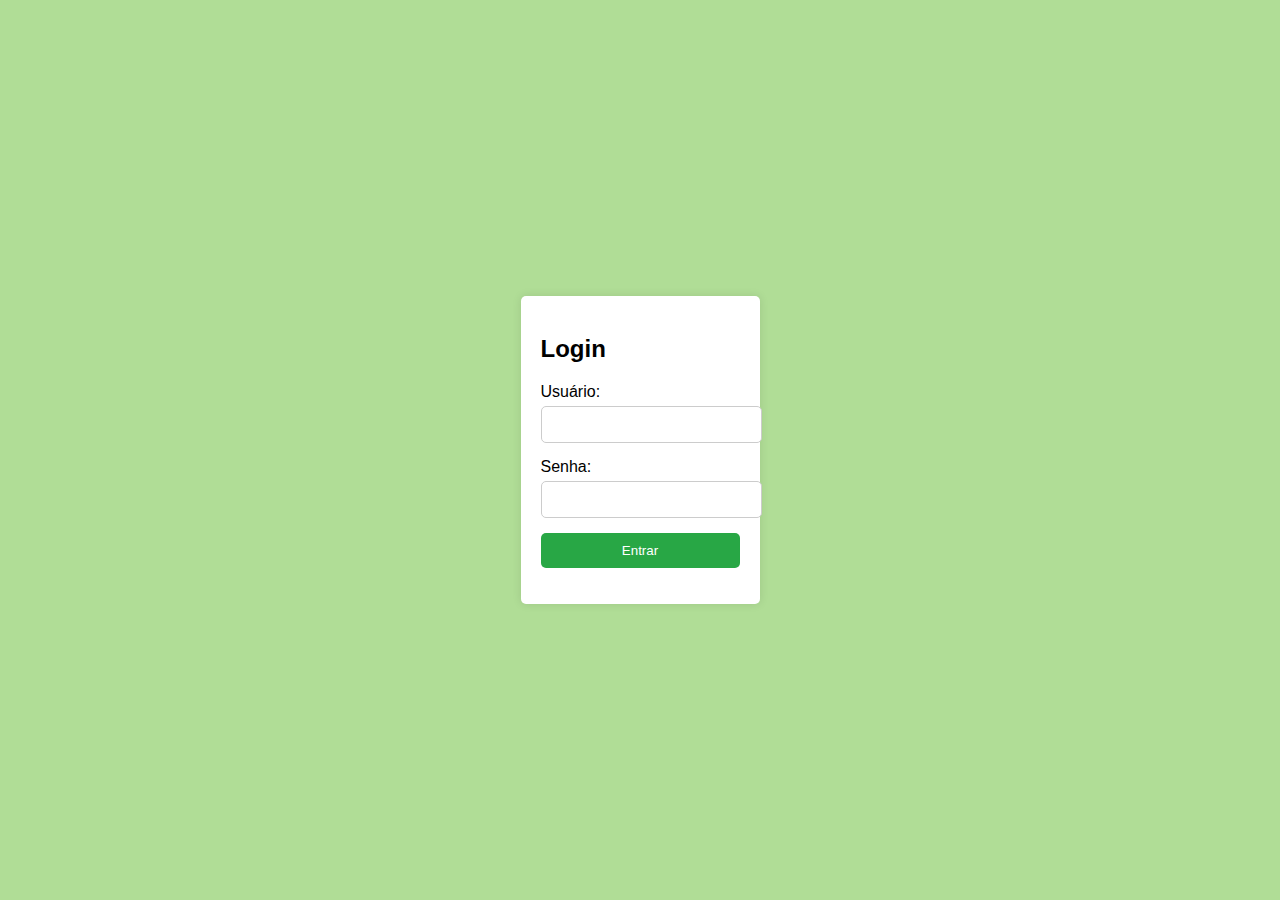
<file: CODIGO TIAW ATUALIZADO/login/index.html>
<!DOCTYPE html>
<html lang="pt-BR">
<head>
    <meta charset="UTF-8">
    <meta name="viewport" content="width=device-width, initial-scale=1.0">
    <link rel="stylesheet" href="style.css">
    <title>Tela de Login</title>
</head>
<body>
    <div class="login-container">
        <h2>Login</h2>
        <form id="loginForm">
            <div class="input-group">
                <label for="username">Usuário:</label>
                <input type="text" id="username" required>
            </div>
            <div class="input-group">
                <label for="password">Senha:</label>
                <input type="password" id="password" required>
            </div>
            <button type="submit">Entrar</button>
            <p id="error-message" class="error-message"></p>
        </form>
    </div>
    <script src="app.js"></script>
</body>
</html>
</file>
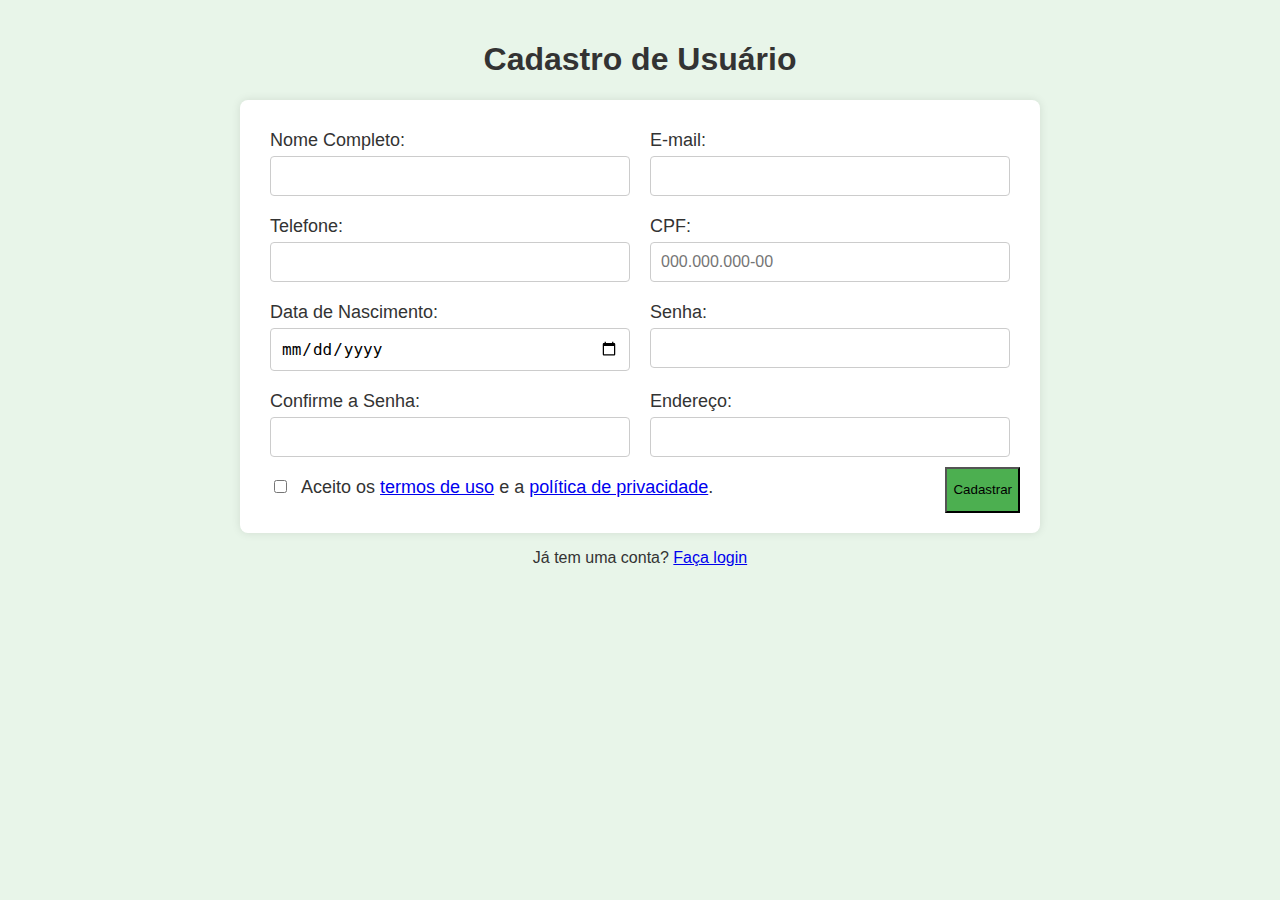
<file: CODIGO TIAW/cadastro de usuario/index.html>
<!DOCTYPE html>
<html lang="pt-BR">
<head>
    <meta charset="UTF-8">
    <meta name="viewport" content="width=device-width, initial-scale=1.0">
    <title>Cadastro de Usuário</title>
    <link rel="stylesheet" href="style.css">
</head>
<body>
    <header>
        <h1>Cadastro de Usuário</h1>
    </header>
    <main>
        <form id="registrationForm">
            <div class="form-group">
                <label for="fullName">Nome Completo:</label>
                <input type="text" id="fullName" name="fullName" required>
            </div>

            <div class="form-group">
                <label for="email">E-mail:</label>
                <input type="email" id="email" name="email" required>
            </div>

            <div class="form-group">
                <label for="phone">Telefone:</label>
                <input type="tel" id="phone" name="phone">
            </div>

            <div class="form-group">
                <label for="cpf">CPF:</label>
                <input type="text" id="cpf" name="cpf" required placeholder="000.000.000-00">
            </div>

            <div class="form-group">
                <label for="dob">Data de Nascimento:</label>
                <input type="date" id="dob" name="dob">
            </div>

            <div class="form-group">
                <label for="password">Senha:</label>
                <input type="password" id="password" name="password" required>
            </div>

            <div class="form-group">
                <label for="confirmPassword">Confirme a Senha:</label>
                <input type="password" id="confirmPassword" name="confirmPassword" required>
            </div>

            <div class="form-group">
                <label for="address">Endereço:</label>
                <input type="text" id="address" name="address">
            </div>

            <div class="form-group">
                <label>
                    <input type="checkbox" id="terms" name="terms" required>
                    Aceito os <a href="#">termos de uso</a> e a <a href="#">política de privacidade</a>.
                </label>
            </div>

            <button type="submit">Cadastrar</button>
        </form>
        <p>Já tem uma conta? <a href="login.html">Faça login</a></p>
    </main>
    <script src="data.js"></script> 
</body>
</html>
</file>
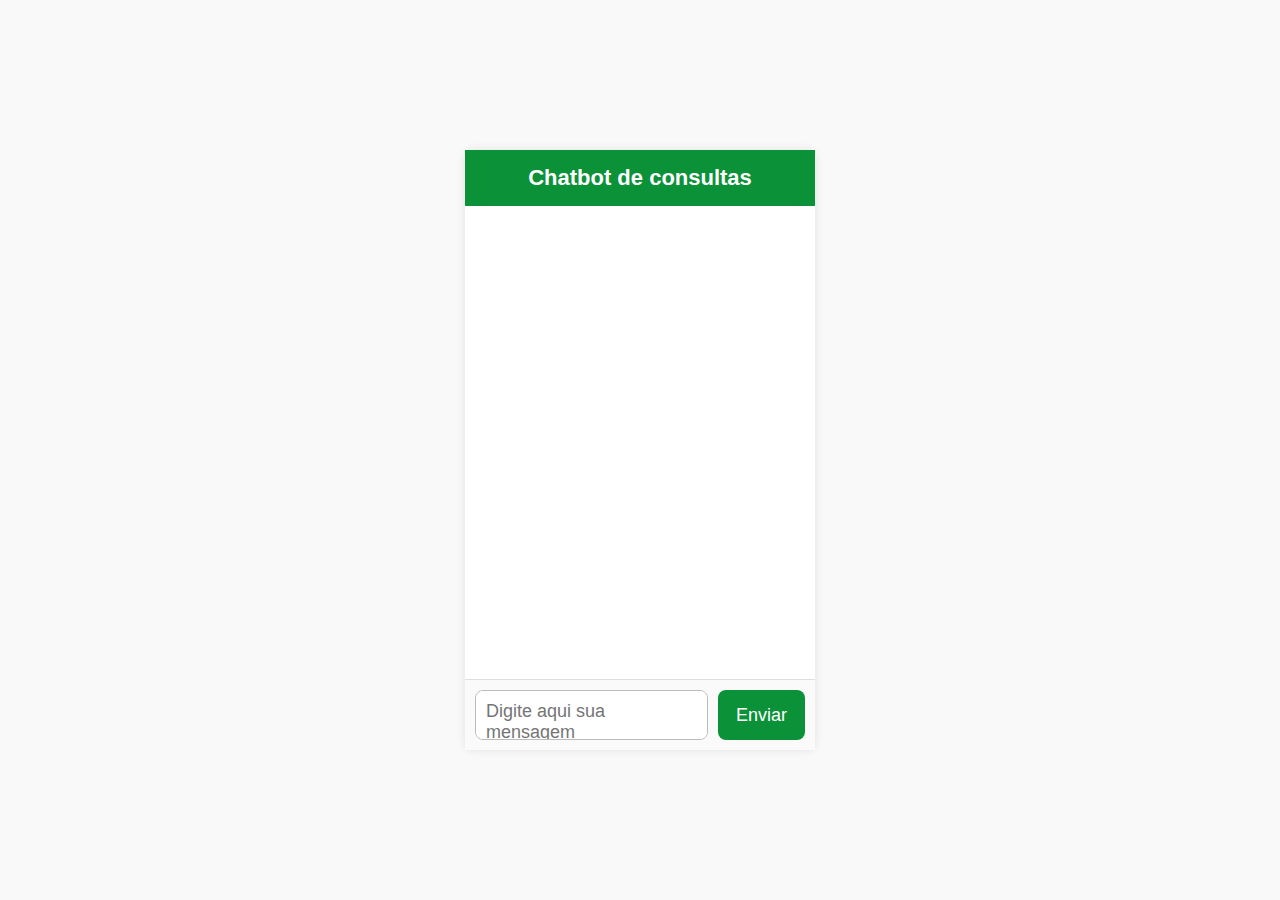
<file: CODIGO TIAW/chat bot/index.html>
<!DOCTYPE html>
<html lang="pt-BR">
<head>
<meta charset="UTF-8" />
<meta name="viewport" content="width=device-width, initial-scale=1, maximum-scale=1, user-scalable=no" />
<title>Chatbot de Agendamento</title>
<link rel="stylesheet" href="style.css">
</head>
<body>
    <script src="app.js"></script>
  <main class="chat-container" role="main" aria-label="Chatbot para agendamento de consultas">
    <header>Chatbot de consultas</header>
    <section class="messages" aria-live="polite" aria-relevant="additions" id="chatMessages" tabindex="0"></section>
    <div class="suggestions" aria-label="Opções sugeridas" id="suggestions"></div>
    <form class="input-area" id="formChat" aria-label="Área de envio de mensagens">
      <label for="inputMessage" class="visually-hidden">Digite sua mensagem</label>
      <textarea id="inputMessage" rows="1" placeholder="Digite aqui sua mensagem" aria-required="true" aria-describedby="inputHint"></textarea>
      <button type="submit" aria-label="Enviar mensagem">Enviar</button>
    </form>
    <div id="inputHint" class="visually-hidden">Digite sua mensagem e pressione Enviar</div>
  </main>

</body>
</html>
</file>
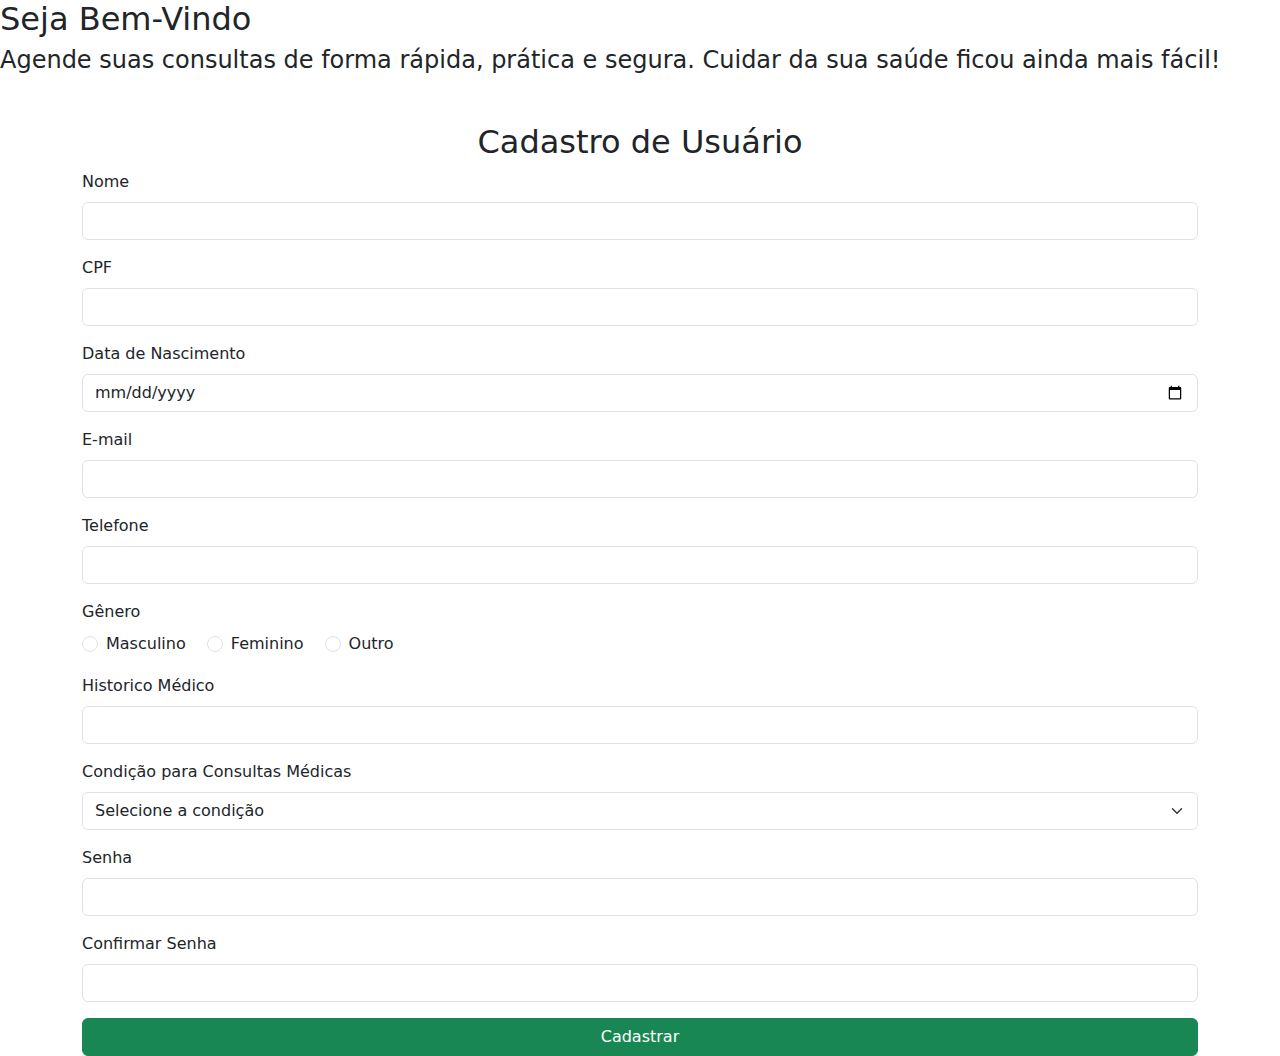
<file: coigo de tiaw/INDEX2.HTML>
<!DOCTYPE html>
<html lang="pt-br">

<head>
    <meta charset="UTF-8">
    <meta name="viewport" content="width=device-width, initial-scale=1.0">
    <title>Cadastro de Usuário</title>
    <!-- Bootstrap CSS -->
    <link href="https://cdn.jsdelivr.net/npm/bootstrap@5.3.0-alpha1/dist/css/bootstrap.min.css" rel="stylesheet">
</head>

<body>
<section>
<h2> Seja Bem-Vindo </h2>
 <h4> Agende suas consultas de forma rápida, prática e segura. Cuidar da sua saúde ficou ainda mais fácil! </h4>
</section>
<aside>
    <div class="container mt-5">
        <h2 class="text-center">Cadastro de Usuário</h2>
        <form>

            <!-- Nome -->
            <div class="mb-3">
                <label for="nome" class="form-label">Nome</label>
                <input type="text" class="form-control" id="nome" required>
            </div>

            <!-- CPF -->
            <div class="mb-3">
                <label for="cpf" class="form-label">CPF</label>
                <input type="text" class="form-control" id="cpf" required>
            </div>

            <!-- Data de Nascimento -->
            <div class="mb-3">
                <label for="dataNascimento" class="form-label">Data de Nascimento</label>
                <input type="date" class="form-control" id="dataNascimento" required>
            </div>

            <!-- E-mail -->
            <div class="mb-3">
                <label for="email" class="form-label">E-mail</label>
                <input type="email" class="form-control" id="email" required>
            </div>

            <!-- Telefone -->
            <div class="mb-3">
                <label for="telefone" class="form-label">Telefone</label>
                <input type="tel" class="form-control" id="telefone" required>
            </div>

            <!-- Gênero -->
            <div class="mb-3">
                <label class="form-label">Gênero</label>
                <div>
                    <div class="form-check form-check-inline">
                        <input class="form-check-input" type="radio" name="genero" id="generoMasc" value="Masculino" required>
                        <label class="form-check-label" for="generoMasc">Masculino</label>
                    </div>
                    <div class="form-check form-check-inline">
                        <input class="form-check-input" type="radio" name="genero" id="generoFem" value="Feminino" required>
                        <label class="form-check-label" for="generoFem">Feminino</label>
                    </div>
                    <div class="form-check form-check-inline">
                        <input class="form-check-input" type="radio" name="genero" id="generoOut" value="Outro" required>
                        <label class="form-check-label" for="generoOut">Outro</label>
                    </div>
                </div>
            </div>

            <!-- Local de residência -->
            <div class="mb-3">
                <label for="localResidencia" class="form-label">Historico Médico</label>
                <input type="text" class="form-control" id="localResidencia" required>
            </div>

            <!-- Condição para consultas médicas -->
            <div class="mb-3">
                <label for="condicaoMedica" class="form-label">Condição para Consultas Médicas</label>
                <select class="form-select" id="condicaoMedica" required>
                    <option value="">Selecione a condição</option>
                    <option value="Normal">Normal</option>
                    <option value="Urgente">Urgente</option>
                    <option value="Crônico">Crônico</option>
                </select>
            </div>
            
            <div class="mb-3">
                <label for="senha" class="form-label">Senha</label>
                <input type="password" class="form-control" id="senha" required>
            </div>

            <!-- Confirmar Senha -->
            <div class="mb-3">
                <label for="confirmarSenha" class="form-label">Confirmar Senha</label>
                <input type="password" class="form-control" id="confirmarSenha" required>
            </div>

            <!-- Botão de Submissão -->
            <button type="submit" class="btn btn-success w-100">Cadastrar</button>
        </form>
    </div>
</aside>
    <!-- Bootstrap JS, Popper.js -->
    <script src="https://cdn.jsdelivr.net/npm/@popperjs/core@2.11.6/dist/umd/popper.min.js"></script>
    <script src="https://cdn.jsdelivr.net/npm/bootstrap@5.3.0-alpha1/dist/js/bootstrap.min.js"></script>

</body>

</html>
</file>
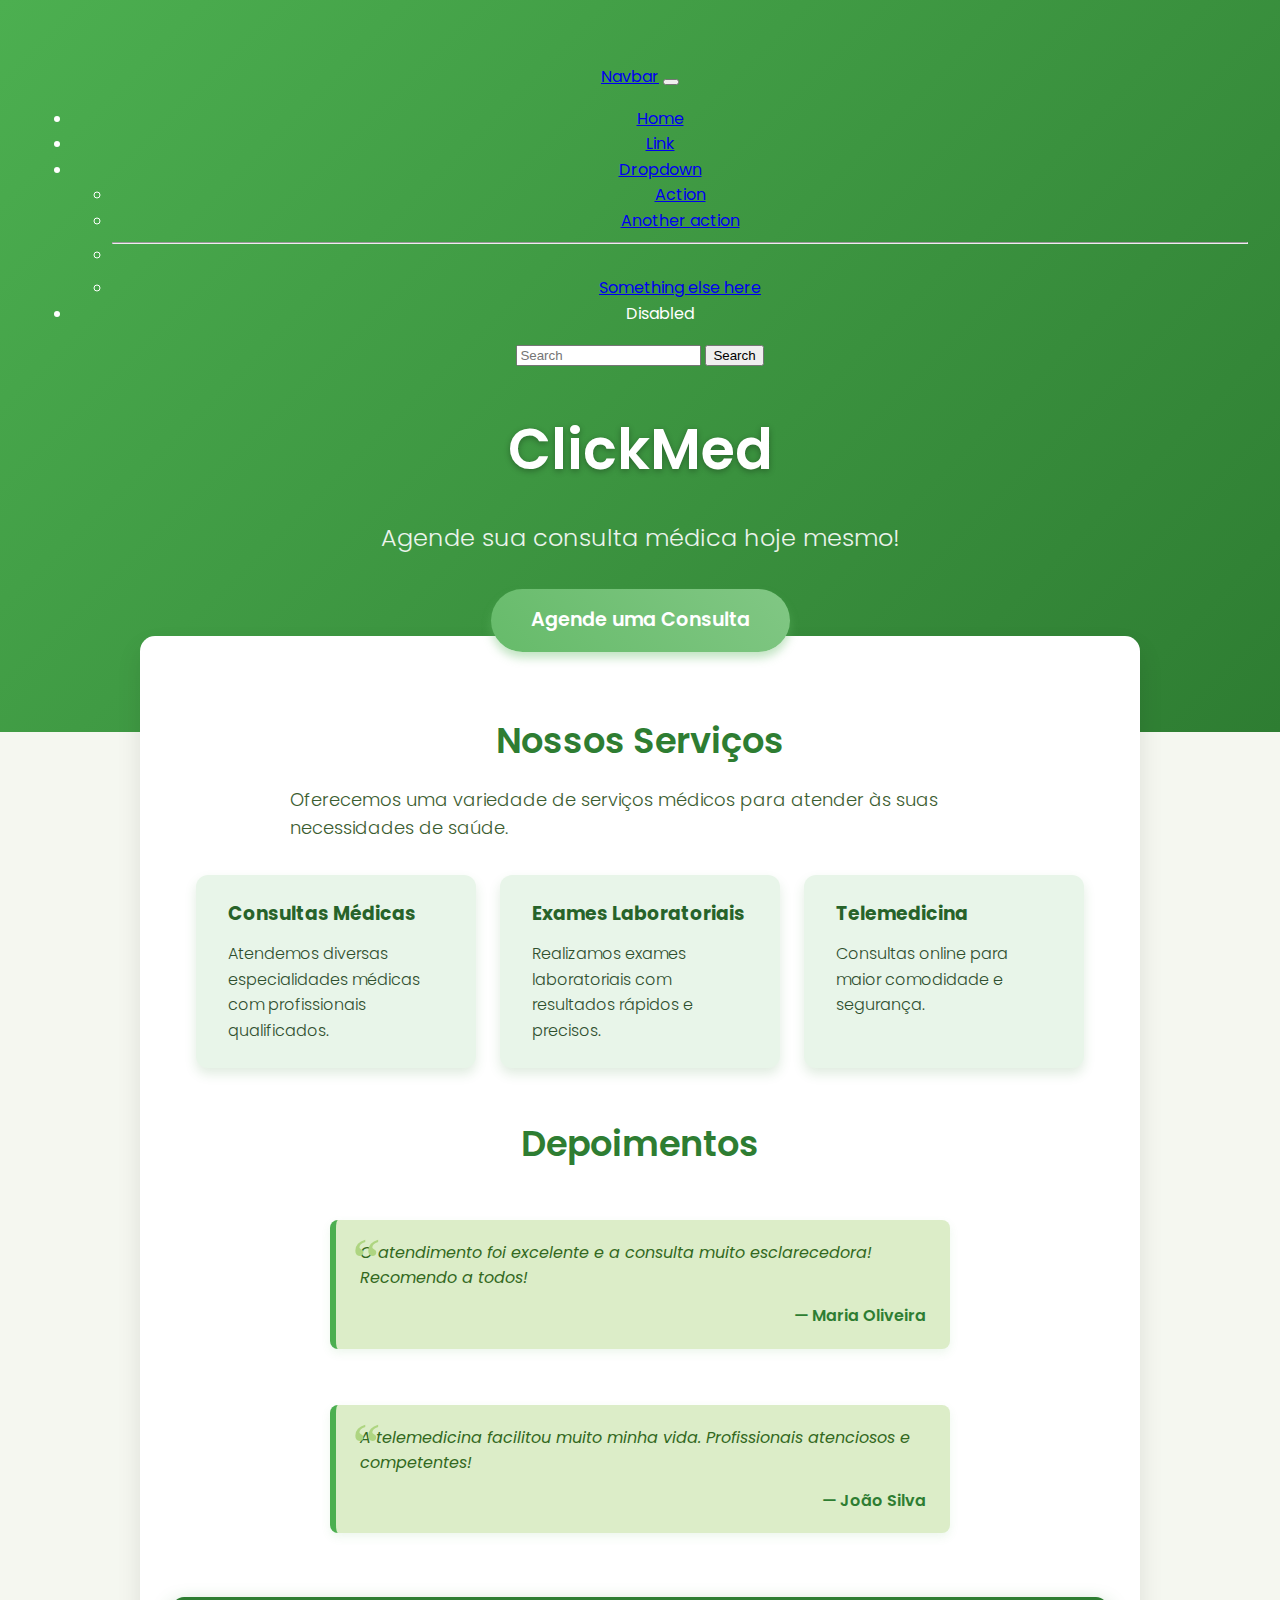
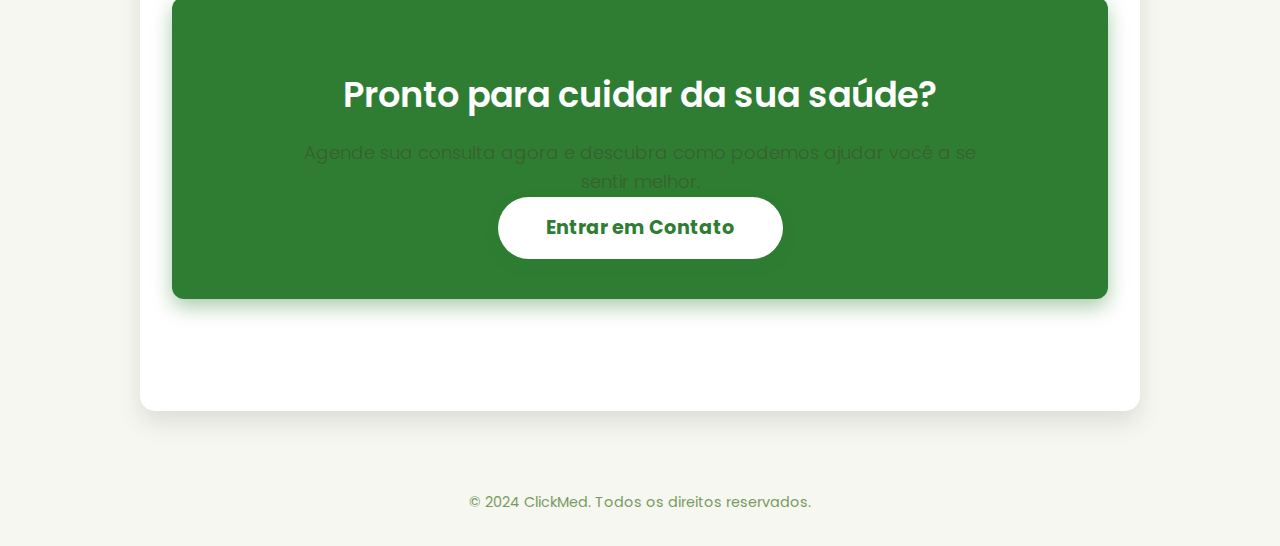
<file: tiaw/home.html>
<!DOCTYPE html>
<html lang="pt-BR">
<head>
<meta charset="UTF-8" />
<meta name="viewport" content="width=device-width, initial-scale=1" />

<link rel="stylesheet" href="style.css">
<link href="https://cdn.jsdelivr.net/npm/bootstrap@5.3.6/dist/css/bootstrap.min.css" rel="stylesheet" integrity="sha384-4Q6Gf2aSP4eDXB8Miphtr37CMZZQ5oXLH2yaXMJ2w8e2ZtHTl7GptT4jmndRuHDT" crossorigin="anonymous">
<script src="https://cdn.jsdelivr.net/npm/@popperjs/core@2.11.8/dist/umd/popper.min.js" integrity="sha384-I7E8VVD/ismYTF4hNIPjVp/Zjvgyol6VFvRkX/vR+Vc4jQkC+hVqc2pM8ODewa9r" crossorigin="anonymous"></script>
<script src="https://cdn.jsdelivr.net/npm/bootstrap@5.3.6/dist/js/bootstrap.min.js" integrity="sha384-RuyvpeZCxMJCqVUGFI0Do1mQrods/hhxYlcVfGPOfQtPJh0JCw12tUAZ/Mv10S7D" crossorigin="anonymous"></script>
<title>ClickMed</title>
</head>
<body>
    <script src="https://cdn.jsdelivr.net/npm/bootstrap@5.3.6/dist/js/bootstrap.bundle.min.js" integrity="sha384-j1CDi7MgGQ12Z7Qab0qlWQ/Qqz24Gc6BM0thvEMVjHnfYGF0rmFCozFSxQBxwHKO" crossorigin="anonymous"></script>
<header>
    <nav class="navbar navbar-expand-lg bg-body-dark">
        <div class="container-fluid">
          <a class="navbar-brand" href="#">Navbar</a>
          <button class="navbar-toggler" type="button" data-bs-toggle="collapse" data-bs-target="#navbarSupportedContent" aria-controls="navbarSupportedContent" aria-expanded="false" aria-label="Toggle navigation">
            <span class="navbar-toggler-icon"></span>
          </button>
          <div class="collapse navbar-collapse" id="navbarSupportedContent">
            <ul class="navbar-nav me-auto mb-2 mb-lg-0">
              <li class="nav-item">
                <a class="nav-link active" aria-current="page" href="#">Home</a>
              </li>
              <li class="nav-item">
                <a class="nav-link" href="#">Link</a>
              </li>
              <li class="nav-item dropdown">
                <a class="nav-link dropdown-toggle" href="#" role="button" data-bs-toggle="dropdown" aria-expanded="false">
                  Dropdown
                </a>
                <ul class="dropdown-menu">
                  <li><a class="dropdown-item" href="#">Action</a></li>
                  <li><a class="dropdown-item" href="#">Another action</a></li>
                  <li><hr class="dropdown-divider"></li>
                  <li><a class="dropdown-item" href="#">Something else here</a></li>
                </ul>
              </li>
              <li class="nav-item">
                <a class="nav-link disabled" aria-disabled="true">Disabled</a>
              </li>
            </ul>
            <form class="d-flex" role="search">
              <input class="form-control me-2" type="search" placeholder="Search" aria-label="Search"/>
              <button class="btn btn-outline-success" type="submit">Search</button>
            </form>
          </div>
        </div>
      </nav>
  <h1>ClickMed</h1>
  <p>Agende sua consulta médica hoje mesmo!</p>
  <a href="#contact" class="btn-primary">Agende uma Consulta</a>
</header>

<main>
  <section id="services">
    <h2>Nossos Serviços</h2>
    <p>Oferecemos uma variedade de serviços médicos para atender às suas necessidades de saúde.</p>
    <div class="services-list">
      <article class="service-card">
        <h3>Consultas Médicas</h3>
        <p>Atendemos diversas especialidades médicas com profissionais qualificados.</p>
      </article>
      <article class="service-card">
        <h3>Exames Laboratoriais</h3>
        <p>Realizamos exames laboratoriais com resultados rápidos e precisos.</p>
      </article>
      <article class="service-card">
        <h3>Telemedicina</h3>
        <p>Consultas online para maior comodidade e segurança.</p>
      </article>
    </div>
  </section>

  <section id="testimonials">
    <h2>Depoimentos</h2>
    <div class="testimonials">
      <blockquote class="testimonial">
        O atendimento foi excelente e a consulta muito esclarecedora! Recomendo a todos!
        <div class="testimonial-author">— Maria Oliveira</div>
      </blockquote>
      <blockquote class="testimonial">
        A telemedicina facilitou muito minha vida. Profissionais atenciosos e competentes!
        <div class="testimonial-author">— João Silva</div>
      </blockquote>
    </div>
  </section>

  <section id="contact" class="contact-section">
    <h2>Pronto para cuidar da sua saúde?</h2>
    <p>Agende sua consulta agora e descubra como podemos ajudar você a se sentir melhor.</p>
    <a href="mailto:contato@clickmed.com" class="btn-primary">Entrar em Contato</a>
  </section>
</main>

<footer>
  &copy; 2024 ClickMed. Todos os direitos reservados.
</footer>
</body>
</html>
</file>
<file: CODIGO TIAW ATUALIZADO/login/style.css>
body {
    font-family: Arial, sans-serif;
    background-color: #b0dd96;
    display: flex;
    justify-content: center;
    align-items: center;
    height: 100vh;
    margin: 0;
}

.login-container {
    background: rgb(255, 255, 255);
    padding: 20px;
    border-radius: 5px;
    box-shadow: 0 0 10px rgba(0, 0, 0, 0.1);
}

h2 {
    margin-bottom: 20px;
}

.input-group {
    margin-bottom: 15px;
}

label {
    display: block;
    margin-bottom: 5px;
}

input {
    width: 100%;
    padding: 10px;
    border: 1px solid #ccc;
    border-radius: 5px;
}

button {
    width: 100%;
    padding: 10px;
    background-color: #28a745;
    color: white;
    border: none;
    border-radius: 5px;
    cursor: pointer;
}

button:hover {
    background-color: #218838;
}

.error-message {
    color: red;
    margin-top: 10px;
}
</file>
<file: CODIGO TIAW/cadastro de usuario/style.css>
* {
    box-sizing: border-box;
}
body {
    margin: 0;
    font-family: 'Segoe UI', Tahoma, Geneva, Verdana, sans-serif;
    background: #e8f5e9; 
    color: #333;
    display: flex;
    flex-direction: column;
    align-items: center;
    padding: 20px;
}

header {
    text-align: center;
}

main {
    display: flex;
    flex-direction: column;
    align-items: center;
    width: 100%;
    max-width: 800px;
}

form {
    display: flex;
    flex-wrap: wrap;
    justify-content: space-between;
    width: 100%;
    background: #ffffff;
    padding: 20px;
    border-radius: 8px;
    box-shadow: 0 0 10px rgba(0, 0, 0, 0.1);
}

.form-group {
    flex: 1 1 45%; 
    margin: 10px;
}

label {
    font-size: 18px;
    margin-bottom: 5px;
    display: block;
}

input[type="text"],
input[type="email"],
input[type="tel"],
input[type="date"],
input[type="password"] {
    width: 100%;
    padding: 10px;
    font-size: 16px;
    border: 1px solid #ccc;
    border-radius: 4px;
}

input[type="checkbox"] {
    margin-right: 10px;
}

button {
    background-color: #4caf50; 
}
</file>
<file: CODIGO TIAW/chat bot/style.css>
* {
    box-sizing: border-box;
  }
  body {
    margin: 0;
    font-family: 'Segoe UI', Tahoma, Geneva, Verdana, sans-serif;
    background: #f9f9f9;
    color: #222;
    -webkit-font-smoothing: antialiased;
    -moz-osx-font-smoothing: grayscale;
    height: 100vh;
    display: flex;
    flex-direction: column;
    justify-content: center;
    align-items: center;
    padding: 10px;
  }
  
  .chat-container {
    background: #fff;
    width: 100%;
    max-width: 350px;
    height: 600px;
    border-radius: 8px;
    box-shadow: 0 0 10px rgba(0,0,0,0.1);
    display: flex;
    flex-direction: column;
  }
  
  header {
    background-color: #0b9138;
    color: white;
    padding: 15px 10px;
    font-size: 22px;
    font-weight: bold;
    text-align: center;
    user-select: none;
  }
  
  .messages {
    flex-grow: 1;
    overflow-y: auto;
    padding: 15px;
    font-size: 18px;
    line-height: 1.4;
  }
  
  .message {
    margin-bottom: 15px;
    max-width: 80%;
    padding: 10px 14px;
    border-radius: 15px;
    clear: both;
  }
  
  .bot-message {
    background-color: #e3f2fd;
    color: #0b9138;
    float: left;
    border-bottom-left-radius: 0;
  }
  
  .user-message {
    background-color: #0b9138;
    color: white;
    float: right;
    border-bottom-right-radius: 0;
  }
  
  .input-area {
    border-top: 1px solid #ddd;
    display: flex;
    padding: 10px;
    background-color: #fafafa;
  }
  
  textarea {
    resize: none;
    width: 100%;
    font-size: 18px;
    border: 1px solid #bbb;
    border-radius: 8px;
    padding: 10px;
    font-family: inherit;
    height: 50px;
  }
  
  textarea:focus {
    outline: none;
    border-color: #0b9138;
    box-shadow: 0 0 5px #0b9138;
  }
  
  button {
    background-color: #0b9138;
    border: none;
    color: white;
    font-size: 18px;
    padding: 0 18px;
    margin-left: 10px;
    border-radius: 8px;
    cursor: pointer;
    user-select: none;
  }
  
  button:active {
    background-color: #0b9138;
  }
  
  button:disabled {
    background-color: #9bb8e0;
    cursor: not-allowed;
  }

  .messages::-webkit-scrollbar {
    width: 10px;
  }
  .messages::-webkit-scrollbar-thumb {
    background-color: #0b9138;
    border-radius: 10px;
  }
  .messages::-webkit-scrollbar-track {
    background: #f1f1f1;
  }
  

  .suggestions {
    display: flex;
    flex-wrap: wrap;
    gap: 10px;
    padding: 10px 10px 0 10px;
  }
  .suggestion-btn {
    background: #e3f2fd;
    border: none;
    border-radius: 8px;
    padding: 10px 14px;
    font-size: 16px;
    cursor: pointer;
    color: #0b9138;
    user-select: none;
    flex-grow: 1;
    flex-basis: 45%;
    text-align: center;
  }
  .suggestion-btn:active {
    background: #bbdefb;
  }
  
  @media (max-width: 360px) {
    .chat-container {
      width: 100%;
      height: 600px;
      border-radius: 0;
      box-shadow: none;
    }
  }
  
  
  .visually-hidden {
    position: absolute !important;
    height: 1px; 
    width: 1px; 
    overflow: hidden;
    clip: rect(1px 1px 1px 1px); 
    clip: rect(1px, 1px, 1px, 1px);
    white-space: nowrap; 
  }
</file>
<file: tiaw/style.css>
@import url('https://fonts.googleapis.com/css2?family=Poppins:wght@300;600&display=swap');

  * {
    box-sizing: border-box;
  }

  body {
    margin: 0;
    font-family: 'Poppins', sans-serif;
    background: #f5f7f0;
    color: #2f4f2f;
    line-height: 1.6;
  }

  header {
    background: linear-gradient(135deg, #4caf50 0%, #2e7d32 100%);
    color: white;
    padding: 4rem 2rem 5rem;
    text-align: center;
  }

  header h1 {
    font-weight: 600;
    font-size: 3.5rem;
    margin-bottom: 0.5rem;
    text-shadow: 0 2px 6px rgba(0,0,0,0.3);
  }

  header p {
    font-weight: 300;
    font-size: 1.5rem;
    margin-bottom: 2rem;
    opacity: 0.9;
  }

  .btn-primary {
    background: #66bb6a;
    background: linear-gradient(45deg, #66bb6a, #81c784);
    color: white;
    padding: 1rem 2.5rem;
    border: none;
    border-radius: 50px;
    font-size: 1.2rem;
    font-weight: 600;
    cursor: pointer;
    box-shadow: 0 6px 10px rgba(102, 187, 106, 0.4);
    transition: background 0.3s ease;
    text-decoration: none;
    display: inline-block;
  }

  .btn-primary:hover {
    background: linear-gradient(45deg, #81c784, #66bb6a);
    box-shadow: 0 8px 15px rgba(129, 199, 132, 0.6);
  }

  main {
    max-width: 1000px;
    margin: -6rem auto 3rem;
    background: white;
    border-radius: 15px;
    padding: 3rem 2rem 4rem;
    box-shadow: 0 12px 25px rgba(0,0,0,0.1);
  }

  section {
    margin-bottom: 3rem;
  }

  section h2 {
    text-align: center;
    font-weight: 600;
    font-size: 2.2rem;
    margin-bottom: 1rem;
    color: #2e7d32;
  }

  section p {
    max-width: 700px;
    margin: 0 auto;
    font-weight: 300;
    font-size: 1.125rem;
    color: #3b5d30;
  }

  /* Services List */
  .services-list {
    display: flex;
    flex-wrap: wrap;
    justify-content: center;
    margin-top: 2rem;
    gap: 1.5rem;
  }

  .service-card {
    background: #e8f5e9;
    border-radius: 12px;
    padding: 1.5rem 2rem;
    width: 280px;
    box-shadow: 0 6px 12px rgba(46, 125, 50, 0.15);
    transition: transform 0.3s ease;
  }

  .service-card:hover {
    transform: translateY(-8px);
    box-shadow: 0 12px 22px rgba(46, 125, 50, 0.3);
  }

  .service-card h3 {
    margin-top: 0;
    margin-bottom: 0.75rem;
    color: #27632a;
  }

  .service-card p {
    font-weight: 300;
    color: #2f4f2f;
    font-size: 1rem;
  }

  /* Testimonials */
  .testimonials {
    display: flex;
    flex-direction: column;
    gap: 1.5rem;
    max-width: 700px;
    margin: 2rem auto 0;
  }

  .testimonial {
    background: #dcedc8;
    border-left: 6px solid #4caf50;
    padding: 1.25rem 1.5rem;
    border-radius: 8px;
    font-style: italic;
    color: #33691e;
    box-shadow: 0 4px 10px rgba(76, 175, 80, 0.1);
    position: relative;
  }

  .testimonial::before {
    content: "“";
    font-size: 4rem;
    position: absolute;
    top: -10px;
    left: 10px;
    color: #aed581;
    font-family: serif;
  }

  .testimonial-author {
    margin-top: 0.75rem;
    text-align: right;
    font-weight: 600;
    font-style: normal;
    color: #2e7d32;
  }

  /* Contact Call-to-action */
  .contact-section {
    background: #2e7d32;
    color: white;
    text-align: center;
    padding: 2.5rem 1rem;
    border-radius: 12px;
    box-shadow: 0 8px 20px rgba(46, 125, 50, 0.4);
  }

  .contact-section h2 {
    color: white;
    margin-bottom: 1rem;
  }

  .contact-section a.btn-primary {
    background: white;
    color: #2e7d32;
    padding: 1rem 3rem;
    font-weight: 700;
    border-radius: 50px;
    box-shadow: 0 6px 12px rgba(46, 125, 50, 0.4);
    transition: background 0.3s ease, color 0.3s ease;
  }

  .contact-section a.btn-primary:hover {
    background: #dcedc8;
    color: #27632a;
    box-shadow: 0 8px 18px rgba(39, 99, 42, 0.6);
  }

  footer {
    text-align: center;
    padding: 2rem 1rem;
    font-size: 0.9rem;
    color: #7a9a62;
  }

  @media (max-width: 768px) {
    header h1 {
      font-size: 2.5rem;
    }

    main {
      margin: -4rem 1rem 2rem;
      padding: 2rem 1.5rem 3rem;
    }

    .services-list {
      flex-direction: column;
      align-items: center;
    }

    .service-card {
      width: 100%;
      max-width: 340px;
    }
  }
</file>
